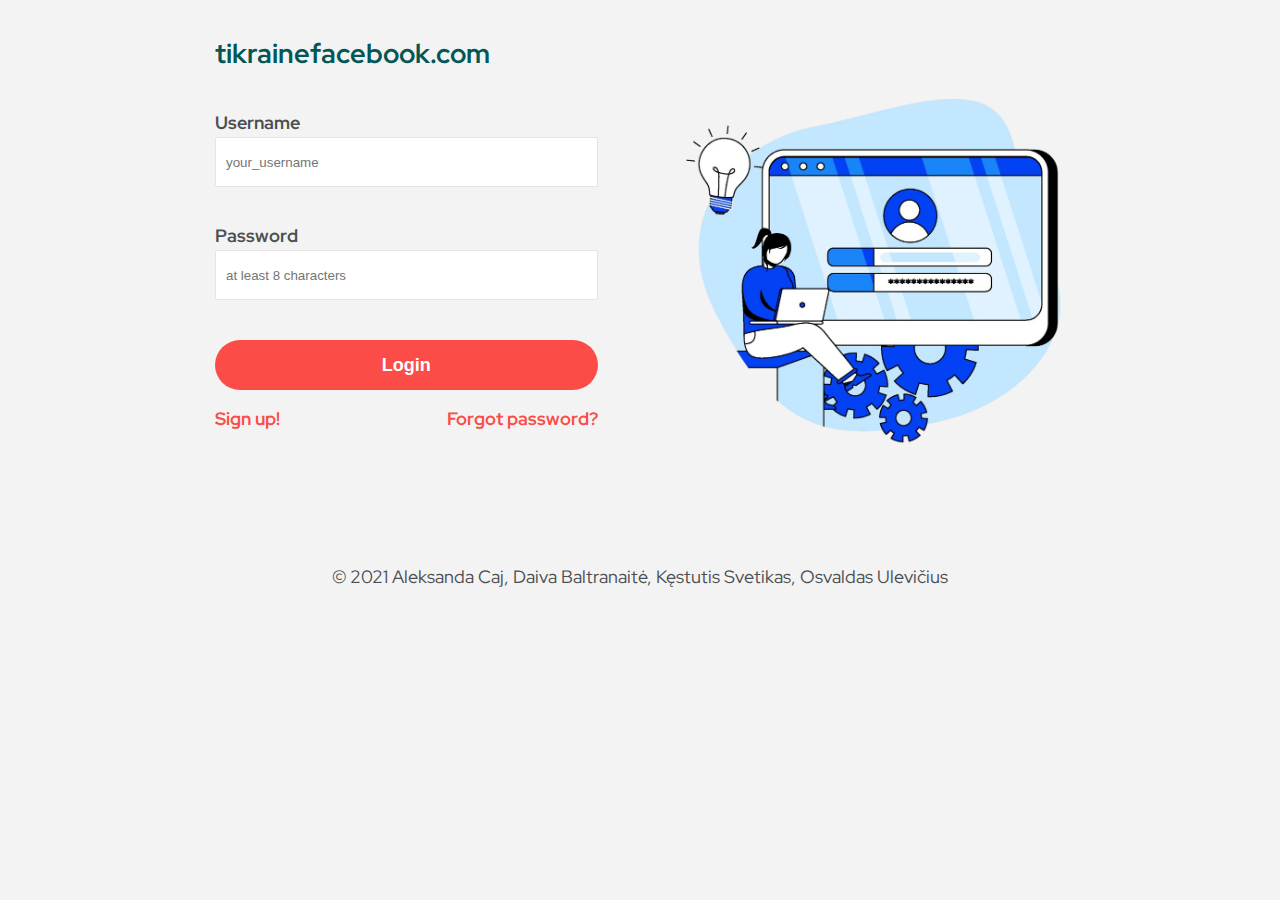
<file: web/login.html>
<html lang="en">
<head>
    <meta charset="UTF-8">
    <meta name="viewport"
          content="width=device-width, user-scalable=no, initial-scale=1.0, maximum-scale=1.0, minimum-scale=1.0">
    <meta http-equiv="X-UA-Compatible" content="ie=edge">
    <title>tikrainefacebook</title>
    <link rel="stylesheet" href="css/style.css">
    <link href="https://fonts.googleapis.com/css2?family=Red+Hat+Display:wght@400;500&display=swap" rel="stylesheet">
</head>
<body>
    <div class="container">
        <h2 class="title">tikrainefacebook.com</h2>
        <div class="form-block">
            <form action="" method="POST">
                <div class="field">
                    <label for="username">Username</label>
                    <input type="text" name="username" placeholder="your_username">
                </div>
                <div class="field">
                    <label for="password">Password</label>
                    <input type="password" name="password" placeholder="at least 8 characters">
                </div>
                <input type="submit" name="login-submit" value="Login">
                <div class="action-block">
                    <a class="primary-action" href="register.html">Sign up!</a>
                    <a class="primary-action" href="#todo">Forgot password?</a>
                </div>
            </form>
            <img src="img/login.png" alt="Login Image">
        </div>
        <footer>
            <p>&#169; 2021 Aleksanda Caj, Daiva Baltranaitė, Kęstutis Svetikas, Osvaldas Ulevičius</p>
        </footer>
    </div>
</body>
</html>
</file>
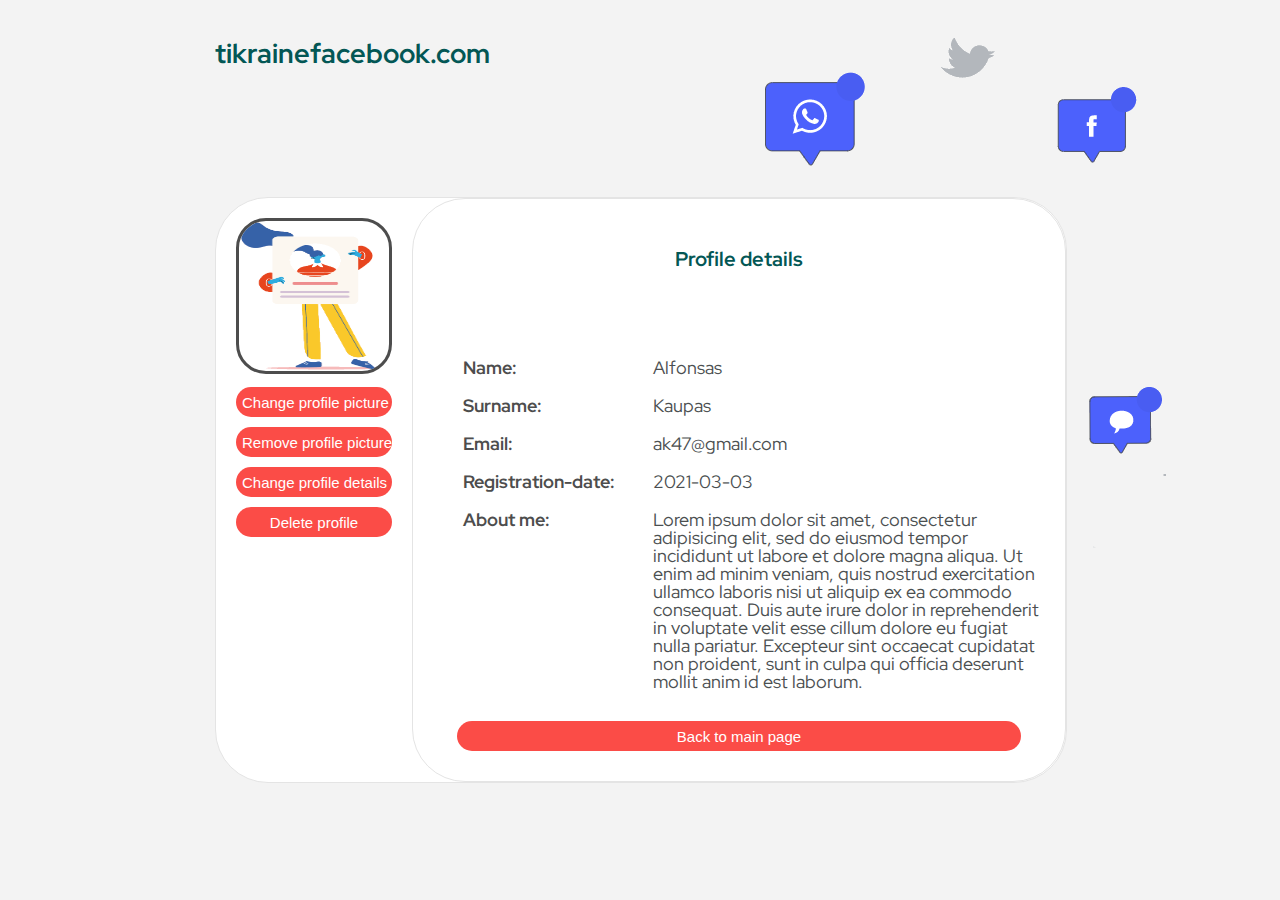
<file: web/profile.html>
<!DOCTYPE html>
<html lang="en" dir="ltr">
  <head>
    <meta charset="utf-8">
    <meta name="viewport"
          content="width=device-width, user-scalable=no, initial-scale=1.0, maximum-scale=1.0, minimum-scale=1.0">
    <meta http-equiv="X-UA-Compatible" content="ie=edge">
    <title>tikrainefacebook</title>
    <link rel="stylesheet" type="text/css" href="css/style.css">
    <link href="https://fonts.googleapis.com/css2?family=Red+Hat+Display:wght@400;500&display=swap" rel="stylesheet">
  </head>
  <body>
    <img class="profile-background-image" src="img/register.png" alt="Profile background">
    <div class="container">
      <h2 class="title">tikrainefacebook.com</h2>
        <div class="image-and-info">

          <div class="profile-image-container">
            <img class="profile-image" src="img/profile.png" alt="Profile image">
            <form action="" method="post">
              <input type="submit" name="change-picture" value="Change profile picture">
              <input type="submit" name="remove-picture" value="Remove profile picture">
              <input type="submit" name="change-profile-info" value="Change profile details">
              <input type="submit" name="delete-profile" value="Delete profile">
            </form>
          </div>

          <div class="profile-info-container">
            <h3>Profile details</h3>
            <table class="profile-info">
              <tr>
                <td><h4>Name:</h4></td>
                <td class="profile-info-name">Alfonsas</td>
              </tr>
              <tr>
                <td><h4>Surname:</h4></td>
                <td class="profile-info-surname">Kaupas</td>
              </tr>
              <tr>
                <td><h4>Email:</h4></td>
                <td class="profile-info-email">ak47@gmail.com</td>
              </tr>
              <tr>
                <td><h4>Registration-date:</h4></td>
                <td class="profile-info-reg-date">2021-03-03</td>
              </tr>
              <tr>
                <td><h4>About me:</h4></td>
                <td class="profile-info-about">Lorem ipsum dolor sit amet, consectetur adipisicing elit, sed do eiusmod tempor incididunt ut labore et dolore magna aliqua. Ut enim ad minim veniam, quis nostrud exercitation ullamco laboris nisi ut aliquip ex ea commodo consequat. Duis aute irure dolor in reprehenderit in voluptate velit esse cillum dolore eu fugiat nulla pariatur. Excepteur sint occaecat cupidatat non proident, sunt in culpa qui officia deserunt mollit anim id est laborum.</td>
              </tr>
            </table>

            <form action="" method="post">
              <input type="submit" name="back" value="Back to main page">
            </form>

          </div>

        </div>
    </div>
  </body>
</html>
</file>
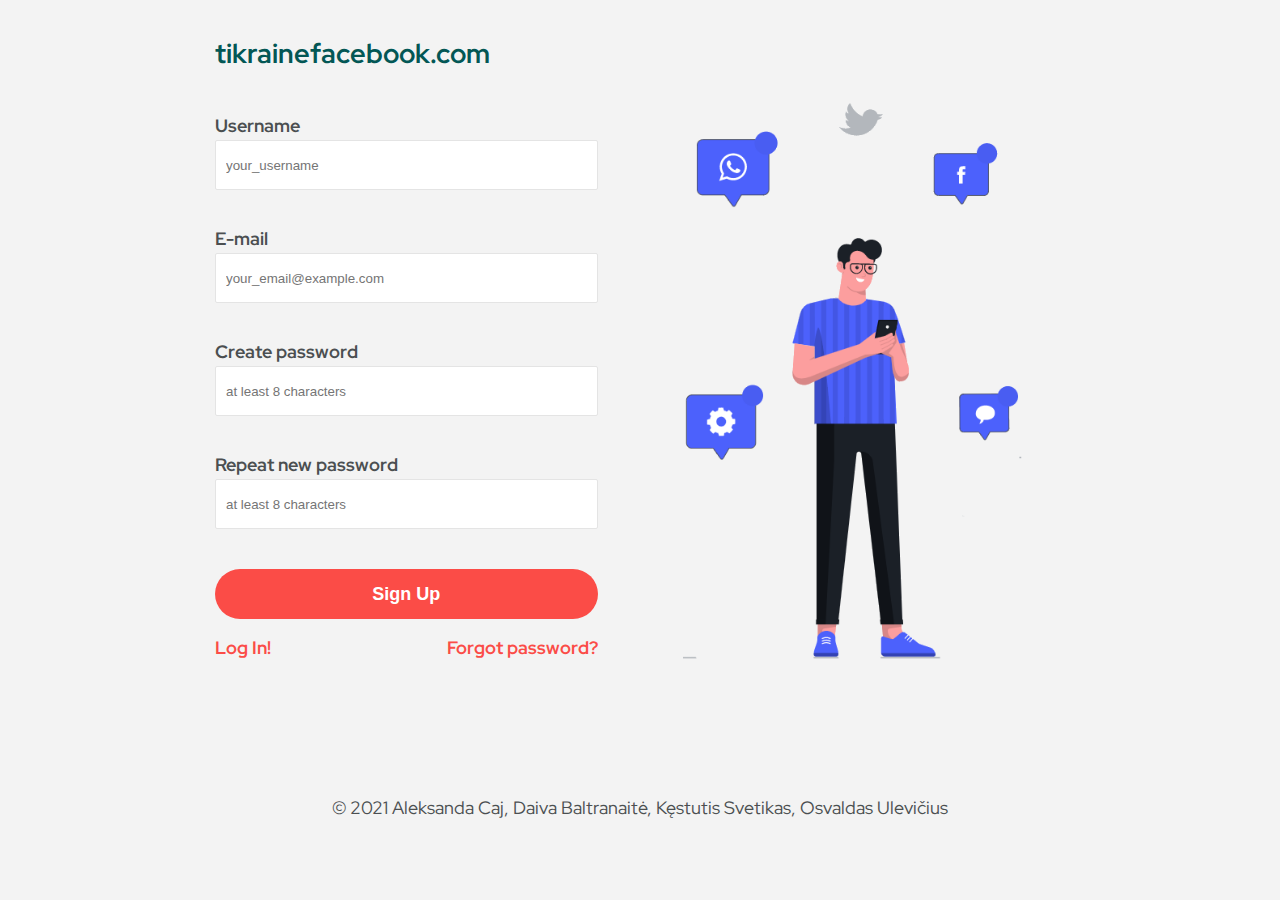
<file: web/register.html>
<html lang="en">
<head>
    <meta charset="UTF-8">
    <meta name="viewport"
          content="width=device-width, user-scalable=no, initial-scale=1.0, maximum-scale=1.0, minimum-scale=1.0">
    <meta http-equiv="X-UA-Compatible" content="ie=edge">
    <title>tikrainefacebook</title>
    <link rel="stylesheet" href="css/style.css">
    <link href="https://fonts.googleapis.com/css2?family=Red+Hat+Display:wght@400;500&display=swap" rel="stylesheet">

</head>
<body>
    <div class="container">
        <h2 class="title">tikrainefacebook.com</h2>
        <div class="form-block">
            <form action="#TODO" method="POST">
                <div class="field">
                    <label for="username">Username</label>
                    <input type="text" name="username" placeholder="your_username">
                </div>
                <div class="field">
                    <label for="email">E-mail</label>
                    <input type="email" name="email" placeholder="your_email@example.com">
                </div>
                <div class="field">
                    <label for="password">Create password</label>
                    <input type="password" name="password" placeholder="at least 8 characters">
                </div>
                <div class="field">
                    <label for="password-repeat">Repeat new password</label>
                    <input type="password" name="password-repeat" placeholder="at least 8 characters">
                </div>
                <input type="submit" name="signup-submit" value="Sign Up">
                <div class="action-block">
                    <a class="primary-action" href="login.html">Log In!</a>
                    <a class="primary-action" href="#TODO">Forgot password?</a>
                </div>
            </form>
            <img src="img/register.png" alt="Login Image">
        </div>
        <footer>
            <p>&#169; 2021 Aleksanda Caj, Daiva Baltranaitė, Kęstutis Svetikas, Osvaldas Ulevičius</p>
        </footer>
    </div>
</body>
</html>
</file>
<file: web/css/style.css>
@import "reset.css";

/* =========================================================
   BASE STYLES
========================================================= */

html { font-size: 62.5%; }

body {
    background-color: #f3f3f3;
    color: #4B4F51;
    font-size: 1.8rem; /* 1rem = 10px */
    font-family: 'Red Hat Display', sans-serif;
}

/* =========================================================
   HEADINGS & FONTS
========================================================= */

h1, h2, h3, h4 {
    color: #035755;
    font-weight: 700;
}

h1, h2 { margin-bottom: 3rem; }

h1 { font-size: 3.6rem;  }

h2 { font-size: 2.7rem; }

h3 { font-size: 2rem; }

h4 {
    color: #fb4c47;
    font-size: 1.8rem;
    margin-bottom: 2rem;
}

h4 span { text-transform: uppercase; }

p { line-height: 2.2rem; }

/* =========================================================
   ACTIONS
========================================================= */
.profile-link {
    height: 5rem;
    width: 5rem;
    margin-left: 1.6rem;
    border: 2px solid #4d4d4d;
    border-radius: 10px;
}

.header-action {
    color: #4B4F51;
    margin-left: 1.6rem;
    text-decoration: none;
    line-height: 3rem;
}

.header-action:hover {
    color: #000000;
}

.primary-action {
    color: #fb4c47;
    font-weight: 700;
    text-decoration: none;
}

.primary-action:hover { color: #c93d39; }

/* =========================================================
   FORMS
========================================================= */

form .field { margin-bottom: 4rem; }

form label {
    margin-bottom: 0.5rem;
    font-weight: 700;
    display: block;
}

form input,
form select {
    border: 1px solid #E4E4E4;
    border-radius: 0.2rem;
}

form input[type="text"],
form input[type="email"],
form input[type="password"],
form textarea,
form select {
    box-sizing: border-box;
    height: 5rem;
    padding-left: 1rem;
    width: 100%;
}

form input[type="text"]:focus,
form input[type="email"]:focus,
form input[type="password"]:focus,
form textarea,
form select:focus {
    outline: none;
    border: 1px solid #15234A;
}

form button[type="submit"],
form input[type="submit"] {
    background-color: #fb4c47;
    border: 0;
    border-radius: 5.3rem;
    color: #FFFFFF;
    cursor: pointer;
    font-size: 1.8rem;
    font-weight: 700;
    height: 5rem;
    outline: none;
    width: 100%;
}

form button[type="submit"] {
    width: 50%;
    border-radius: 10px;
    margin-left: 5px;
}

form input[type="submit"]:hover {
    background-color: #c93d39;
    transition: all 0.5s;
}

/* =========================================================
   HEADER
========================================================= */

.header {
    align-items: center;
    justify-content: center;
    display: flex;
    flex-direction: column;
    justify-content: space-between;
    margin-bottom: 4rem;
    font-weight: 500;
}

.header-menu {
    display: flex;
    flex-direction: column;
    justify-content: center;
    align-items: center;
}

.header-form {
    display: flex;
    flex-direction: row;

}



/* =========================================================
   BODY
========================================================= */

.container {
    display: flex;
    flex-direction: column;
    margin: auto;
    width: 100%;

}

.title { margin-top: 4rem; }

.welcome-block {
    align-items: center;
    display: flex;
    flex-direction: column;
    margin-bottom: 12rem;
}

.welcome-block p { line-height: 3rem; }

.welcome-block img {
    margin-top: 2rem;
    width: 100%;
}

.form-block {
    align-items: center;
    display: flex;
    justify-content: space-between;
    margin-bottom: 12rem;
}

.form-block form { width: 100%; }

.form-block img { display: none; }

.action-block {
    display: flex;
    justify-content: space-between;
    margin-top: 2rem;
}

footer {
    margin-bottom: 1rem;
    text-align: center;
}

.post-block-container {
    background-color: #FFFFFF;
    display: flex;
    flex-direction: row;
    margin-bottom: 5rem;
    border-radius: 5rem;
}

.post-block {
    display: flex;
    flex-direction: column;
    padding: 4rem;
}

.post-block-container img {
    padding: 4rem;
    height: 20rem;
}

/* =========================================================
   PROFILE
========================================================= */

.profile-background-image {
  z-index: 0;
  position: absolute;
  right: calc(50% - 58rem);
  top: 3rem;
}

.image-and-info {
  background: white;
  width: inherit;
  height: auto;
  display: flex;
  flex-flow: row nowrap;
  align-content: space-around;
  margin: 10rem 0 3rem 0;
  z-index: 1;
}

.image-and-info, .profile-info-container {
  border: 1px solid #E4E4E4;
  border-radius: 5.3rem;
}

.profile-image-container, .profile-info-container {
  padding: 2rem;
}

.image-and-info form input[type="submit"] {
    background-color: #fb4c47;
    border: 0;
    border-radius: 3rem;
    color: #FFFFFF;
    cursor: pointer;
    font-size: 1.5rem;
    font-weight: 400;
    height: 3rem;
    outline: none;
    width: 100%;
    margin: 0 0 1rem 0;
}

.profile-image-container, .profile-info-container {
  padding: 2rem;
}

.profile-image-container form input[type="text"] {
    margin-bottom: 1rem;
    border-radius: 2rem;
}

.image-container {
  width:calc(15rem + 6px);
  display: flex;
  flex-flow: column nowrap;
  height: inherit;
}

.profile-info-container {
  display: flex;
  flex-flow: row wrap;
  width: calc(100% - 20rem);
  min-height: 52rem;
  height: auto;
}

.profile-info-container form input[type="text"]:focus,
.profile-info-container form textarea:focus,
.profile-image-container form input[type="text"]:focus {
    outline: none;
    border: 1px solid #a6a6a6;
}

.profile-info-container form input[type="submit"]{
    width: 92%;
    margin-left: 4%;
    border: 0;
}

.profile-info-container form {
    width: 100%;
    display: flex;
    flex-flow: row wrap;
}

.profile-info-container form input[type="text"] {
    height: 5rem;
    width: 35rem;
    padding-left: 1rem;
    font-size: 1.5rem;
    border: 1px solid #e6e6e6;
    margin-left: 7rem;
}

.profile-info-container form textarea {
    width: 35rem;
    min-height: 15rem;
    margin:1rem 0 3rem 7rem;
    vertical-align: text-top;
    border-radius: 0.2rem;
    border: 1px solid #E4E4E4;
    font-size: 1.5rem; /* 1rem = 10px */
    font-family: 'Red Hat Display', sans-serif;
    font-weight: 200;
    padding: 1.5rem 1rem 0.5rem 1rem;
}

.profile-info-container h4, .profile-info-container p, .profile-info-container form label {
  width: 18rem;
  text-align: left;
  margin:1rem 1rem 1rem 3rem;
  color: #4d4d4d;
}

.profile-info-container form label {
    margin: 0;
    padding-top: 1.3rem;
}

.profile-info-container p,
.profile-info-container form input {
  margin:1rem 0 1.1rem 4rem;
}

.profile-info-container p{
    margin-top: 1.1rem;
}

.profile-info-container h3 {
  width: 100%;
  text-align: center;
  margin:  3rem 3rem 8rem 3rem;
}

.profile-image-container form {
  width:calc(15rem + 6px);
}

.profile-image {
  width: 15rem;
  height: 15rem;
  border-radius: 3rem;
  border: 3px solid #4d4d4d;
  margin: 0 0 1rem 0;
}

.profile-info {
  margin-bottom: 3rem;
  padding: 0;
  border-spacing:0;
  border-collapse: collapse;
}

.image-and-info form input[type="submit"]:hover {
    background-color: #c93d39;
    transition: all 0.5s;
}

@media (min-width: 850px) {

    .form-block form { width: 45%; }

    .form-block img {
        display: block;
        width: 45%;
    }

    .container { width: 85rem; }

    .header {
       flex-direction: row;
       padding: 1rem 0;
    }

    .header-menu { flex-direction: row; }

}
</file>
